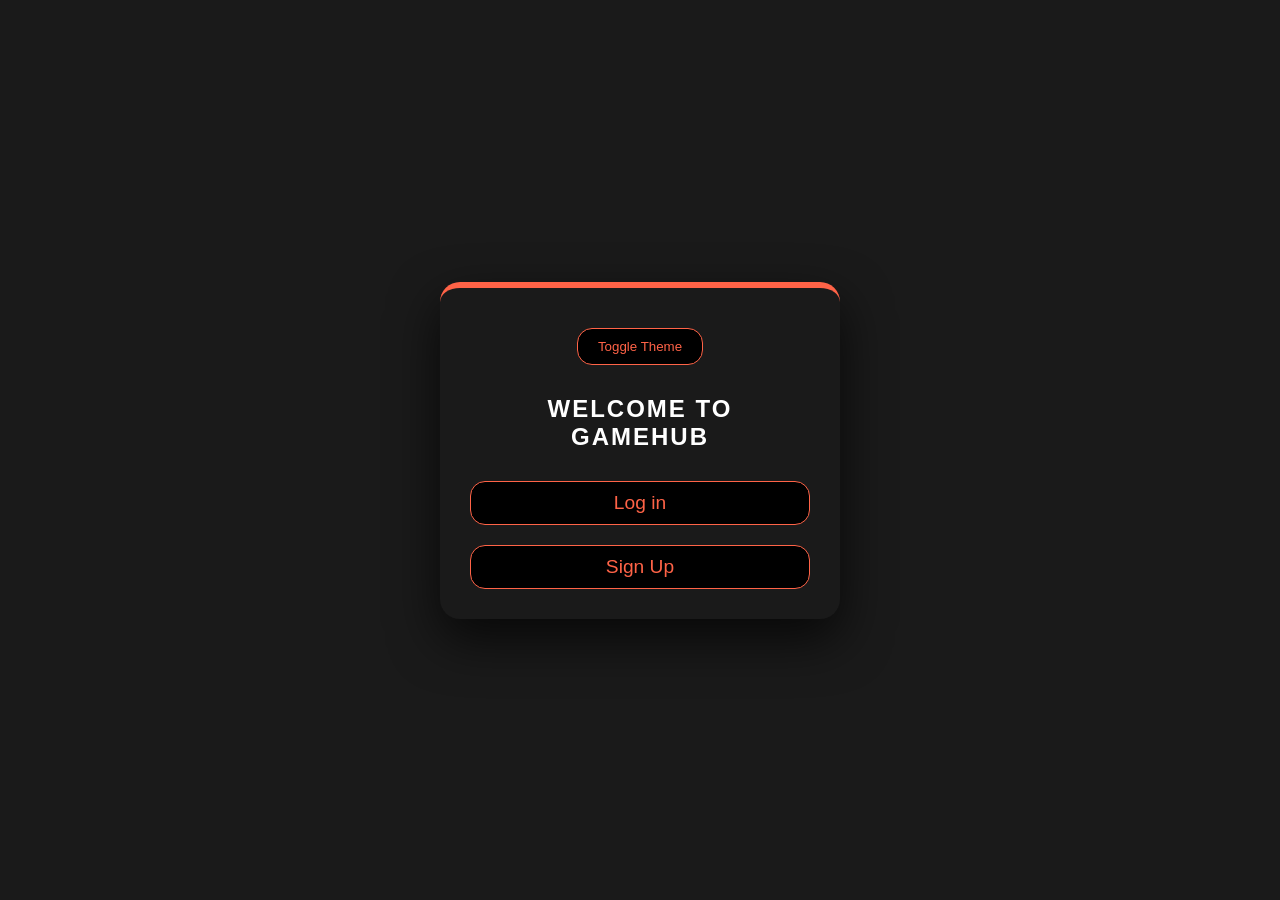
<file: index.html>
<!doctype html>
<html lang="en">
  <head>
    <link rel="stylesheet" href="index.css" />
    <link rel="stylesheet" href="style.css" />
  </head>

  <body class="login-body">
    <div class="login-container">
      <button id="theme-toggle">Toggle Theme</button>
      <h2>Welcome to GameHub</h2>
      <form id="playerForm" action="">
        <a class="login" href="login.html">Log in</a>
        <a class="signup" href="signup.html">Sign Up</a>
      </form>
    </div>
    <script src="global.js"></script>
  </body>
</html>
</file>
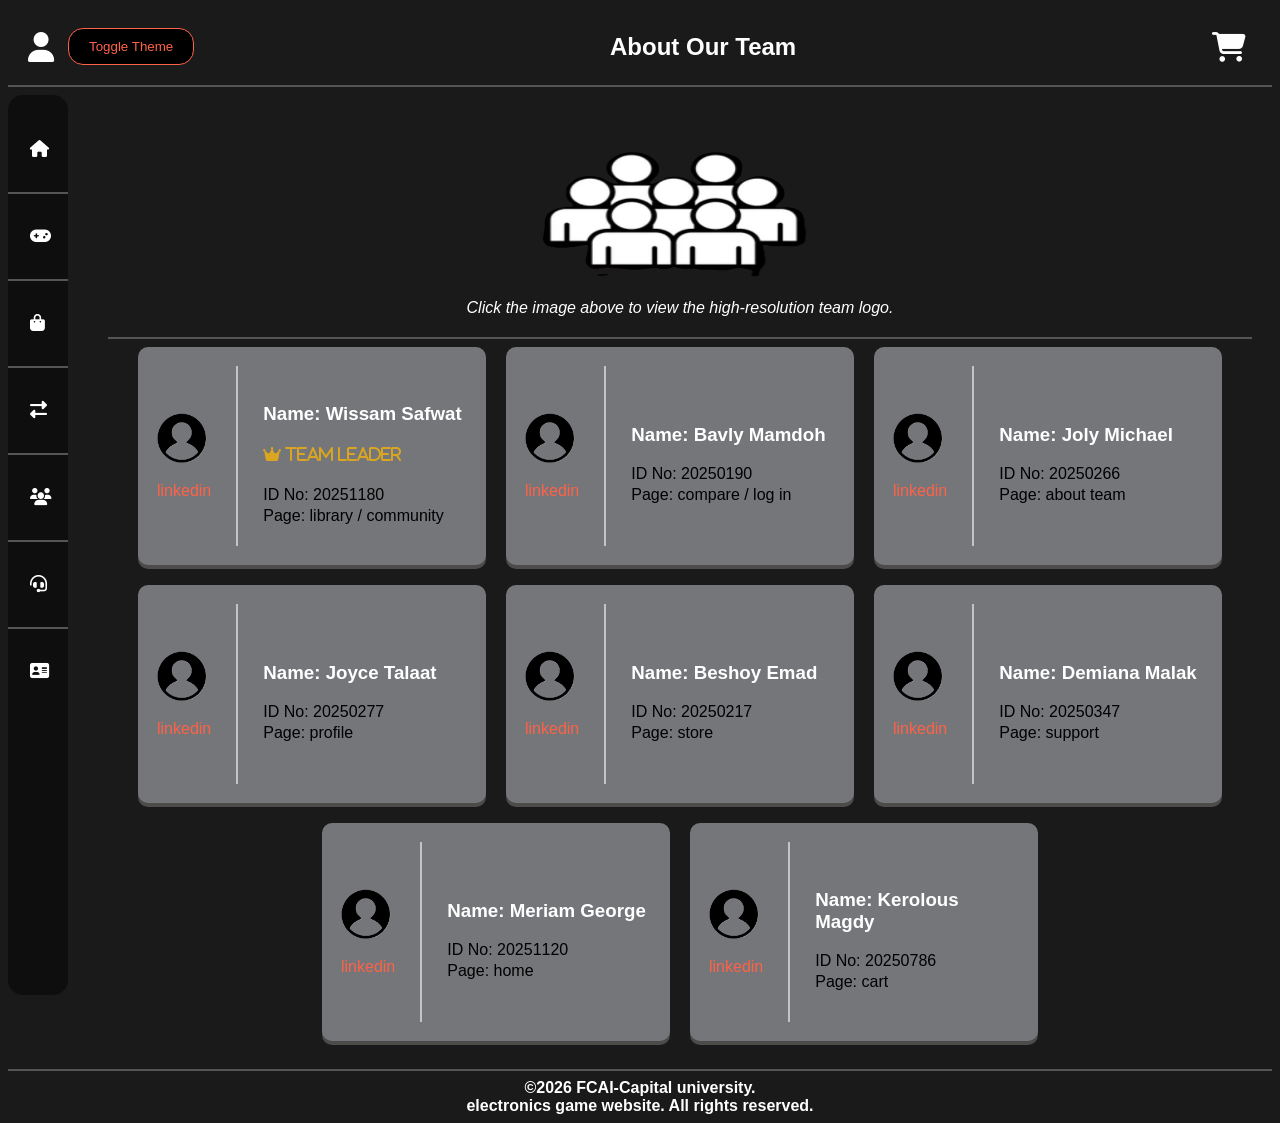
<file: about_team.html>
<!DOCTYPE html>
<html lang="en">
<head>
    <meta charset="UTF-8">
    <meta name="viewport" content="width=device-width, initial-scale=1.0">
    <title>game website-About Team</title>
    <link rel="stylesheet" href="https://cdnjs.cloudflare.com/ajax/libs/font-awesome/6.5.1/css/all.min.css">
    <link rel="stylesheet" href="style.css">
    <link rel="stylesheet" href="about_team.css">
</head>
<body>
    <header>
        <section id="head">
            <a href="profile.html">
                <i class="fa-solid fa-user"></i>
            </a>
            <button id="theme-toggle">Toggle Theme</button>
            <h2>About Our Team</h2>
            <a href="cart.html">
                <i class="fa-solid fa-cart-shopping"></i>
            </a> 
        </section>
        <hr color="#555">
    </header>
    <div id="global">
        <nav id="navigation">
                <ul>
                    <li>
                        <a href="home.html">
                            <i class="fa-solid fa-house"></i>
                            <span>Home</span>
                        </a>
                    </li>

                    <hr color="#555">

                    <li>
                        <a href="my_library.html">
                            <i class="fa-solid fa-gamepad"></i>
                            <span>My Library</span>
                        </a>
                    </li>

                    <hr color="#555">

                    <li>
                        <a href="store.html">
                            <i class="fa-solid fa-bag-shopping"></i>
                            <span>Store</span>
                        </a>
                    </li>

                    <hr color="#555">

                    <li>
                        <a href="compare.html">
                            <i class="fa-solid fa-right-left"></i>
                            <span>Compare</span>
                        </a>
                    </li>

                    <hr color="#555">

                    <li>
                        <a href="community.html">
                            <i class="fa-solid fa-users"></i>
                            <span>Community</span>
                        </a>
                    </li>

                    <hr color="#555">

                    <li>
                        <a href="support.html">
                            <i class="fa-solid fa-headset"></i>
                            <span>Support</span>
                        </a>
                    </li>

                    <hr color="#555">

                    <li>
                        <a href="about_team.html">
                            <i class="fa-solid fa-address-card"></i>
                            <span>About Team</span>
                        </a>
                    </li>
                </ul>
        </nav>
       <main>
            <figure id="welcome_pic" style="text-align: center; margin: 20px auto;">
                    <a href="images/im.png" target="_blank" title="Click to view full size">
                        <img src="images/im.png" width="280" height="150" alt="Team Logo">
                    </a>
                    <figcaption>Click the image above to view the high-resolution team logo.</figcaption>
            </figure>    
            <hr color="#555">
    <div class="container">


        <div class="profile_card">
            <div class="left">
                <img src="images/image.png">
                     <a href="https://www.linkedin.com/in/wissam-safwat-980a3a383?utm_source=share&utm_campaign=share_via&utm_content=profile&utm_medium=android_app">linkedin</a>
            </div>
             <div class="divider" ></div>
            <div class="right">
                <h3>Name: Wissam Safwat</h3>
                <h4 style="color: goldenrod;"><i class="fa-solid fa-crown"> team leader</i></h4>
                <p>ID No: 20251180</p>
                <p>Page: library / community</p>
            </div>
        </div>

        <div class="profile_card">
            <div class="left">
                <img src="images/image.png">
                     <a href="https://www.linkedin.com">linkedin</a>
            </div>
             <div class="divider"></div>
            <div class="right">
                <h3>Name: Bavly Mamdoh</h3>
                <p>ID No: 20250190</p>
                <p>Page: compare / log in</p>
            </div>
        </div>


        <div class="profile_card">
            <div class="left">
                <img src="images/image.png">
                     <a href="https://www.linkedin.com">linkedin</a>
            </div>
            <div class="divider"></div>
            <div class="right">
                <h3>Name: Joly Michael</h3>
                <p>ID No: 20250266</p>
                <p>Page: about team</p>
            </div>
        </div>

        <div class="profile_card">
            <div class="left">
                <img src="images/image.png">
                     <a href="https://www.linkedin.com">linkedin</a>
            </div>
             <div class="divider"></div>
            <div class="right">
                <h3>Name: Joyce Talaat</h3>
                <p>ID No: 20250277</p>
                <p>Page: profile</p>
            </div>
        </div>

        <div class="profile_card">
            <div class="left">
                <img src="images/image.png">
                     <a href="https://www.linkedin.com">linkedin</a>
            </div>
             <div class="divider"></div>
            <div class="right">
                <h3>Name: Beshoy Emad</h3>
                <p>ID No: 20250217</p>
                <p>Page: store</p>
            </div>
        </div>


        <div class="profile_card">
            <div class="left">
                <img src="images/image.png">
                     <a href="https://www.linkedin.com">linkedin</a>
            </div>
             <div class="divider"></div>
            <div class="right">
                <h3>Name: Demiana Malak</h3>
                <p>ID No: 20250347</p>
                <p>Page: support</p>
            </div>
        </div>

        <div class="profile_card">
            <div class="left">
                <img src="images/image.png">
                <a href="https://www.linkedin.com">linkedin</a>
            </div>
             <div class="divider"></div>
            <div class="right">
                <h3>Name: Meriam George</h3>
                <p>ID No: 20251120</p>
                <p>Page: home</p>
            </div>
        </div>

      
        <div class="profile_card">
            <div class="left">
                <img src="images/image.png">
                     <a href="https://www.linkedin.com">linkedin</a>
            </div>
             <div class="divider"></div>
            <div class="right">
                <h3>Name: Kerolous Magdy</h3>
                <p>ID No: 20250786</p>
                <p>Page: cart</p>
            </div>
        </div>
        </div>
</main>
    </div>
    <footer>
        <hr color="#555">
        &copy;2026 FCAI-Capital university. <br>
        electronics game website. All rights reserved.
    </footer>
    <script src="global.js"></script>
</body>
</html>
</file>
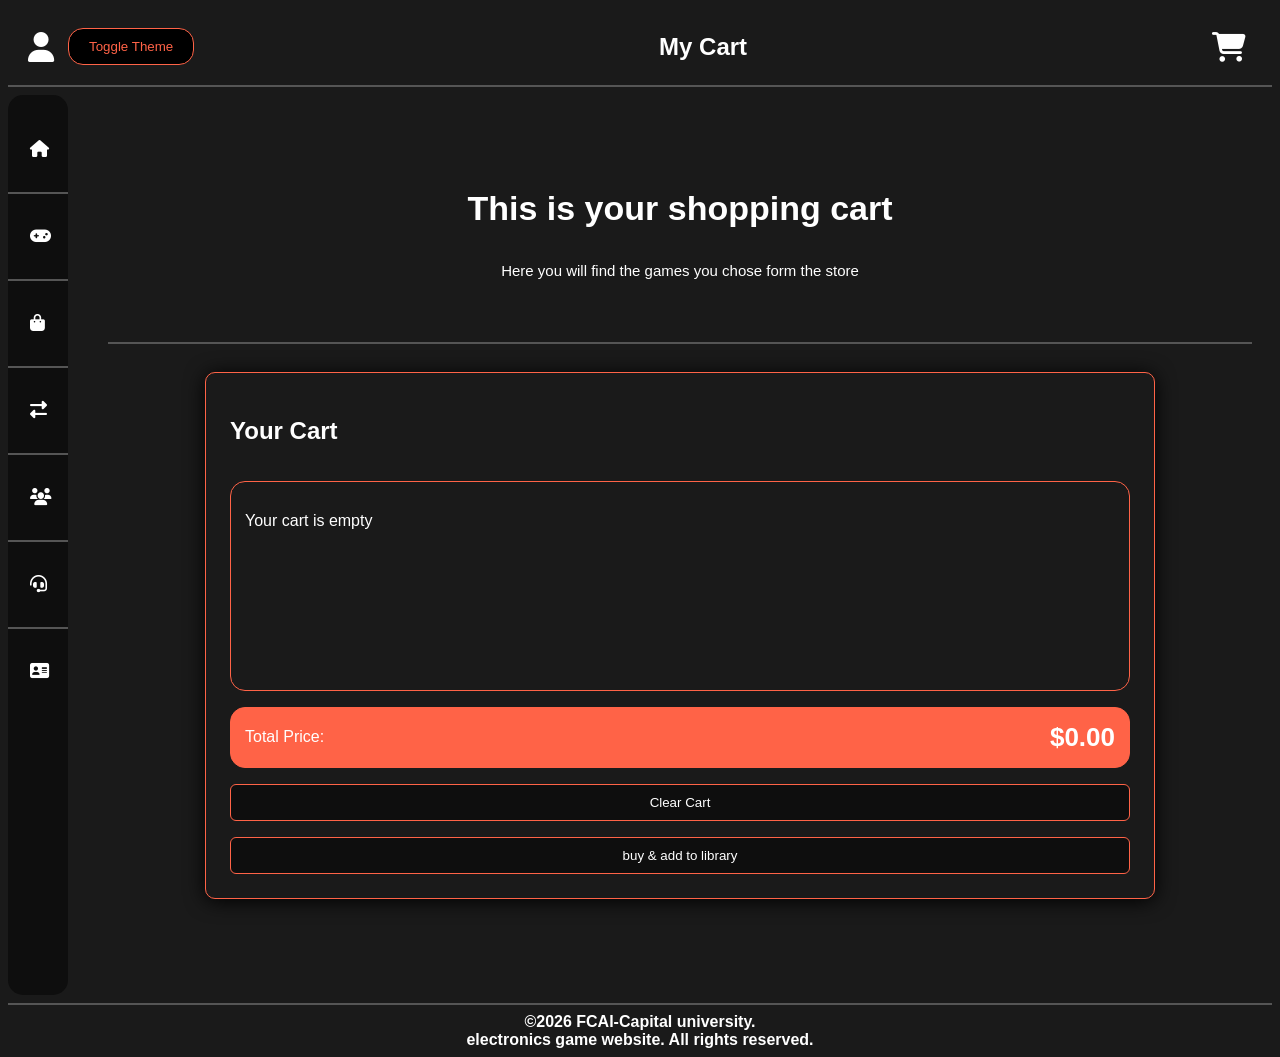
<file: cart.html>
<!DOCTYPE html>
<html lang="en">
<head>
    <meta charset="UTF-8">
    <meta name="viewport" content="width=device-width, initial-scale=1.0">
    <title>game website-cart</title>
    <link rel="stylesheet" href="https://cdnjs.cloudflare.com/ajax/libs/font-awesome/6.5.1/css/all.min.css">
    <link rel="stylesheet" href="style.css">
    <link rel="stylesheet" href="cart.css">
</head>
<body>
    <header>
        <section id="head">
            <a href="profile.html">
                <i class="fa-solid fa-user"></i>
            </a>
            <button id="theme-toggle">Toggle Theme</button>
            <h2>My Cart</h2>
            <a href="cart.html">
                <i class="fa-solid fa-cart-shopping"></i>
            </a> 
        </section>
        <hr color="#555">
    </header>
    <div id="global">
        <nav id="navigation">
                <ul>
                    <li>
                        <a href="home.html">
                            <i class="fa-solid fa-house"></i>
                            <span>Home</span>
                        </a>
                    </li>

                    <hr color="#555">

                    <li>
                        <a href="my_library.html">
                            <i class="fa-solid fa-gamepad"></i>
                            <span>My Library</span>
                        </a>
                    </li>

                    <hr color="#555">

                    <li>
                        <a href="store.html">
                            <i class="fa-solid fa-bag-shopping"></i>
                            <span>Store</span>
                        </a>
                    </li>

                    <hr color="#555">

                    <li>
                        <a href="compare.html">
                            <i class="fa-solid fa-right-left"></i>
                            <span>Compare</span>
                        </a>
                    </li>

                    <hr color="#555">

                    <li>
                        <a href="community.html">
                            <i class="fa-solid fa-users"></i>
                            <span>Community</span>
                        </a>
                    </li>

                    <hr color="#555">

                    <li>
                        <a href="support.html">
                            <i class="fa-solid fa-headset"></i>
                            <span>Support</span>
                        </a>
                    </li>

                    <hr color="#555">

                    <li>
                        <a href="about_team.html">
                            <i class="fa-solid fa-address-card"></i>
                            <span>About Team</span>
                        </a>
                    </li>
                </ul>
            </nav>
        <main>

            <div id="page-header">
                <h3>This is your shopping cart</h3>
                <p>Here you will find the games you chose form the store</p>
            </div>

            <hr color="#555">
            
            <div id="main-layout">

                <div id="cart-section">
                    <h2>Your Cart</h2>

                    <div id="cart-box">
                        <p id="empty-message">Your cart is empty</p>
                        <ul id="cart-list"></ul>
                    </div>

                    <div id="total-box">
                        <span id="total-label">Total Price:</span>
                        <span id="total-price">$0</span>
                    </div>

                    <button id="clear-btn" onclick="clearCart()">Clear Cart</button>
                    <button id="buy-btn" onclick="checkout()">buy & add to library</button>
                </div>

            </div>

    
        </main>
    </div>
    <footer>
        <hr color="#555">
        &copy;2026 FCAI-Capital university. <br>
        electronics game website. All rights reserved.
    </footer>
    <script src="database.js"></script>
    <script src="cart.js"></script>
    <script src="global.js"></script>
</body>
</html>
</file>
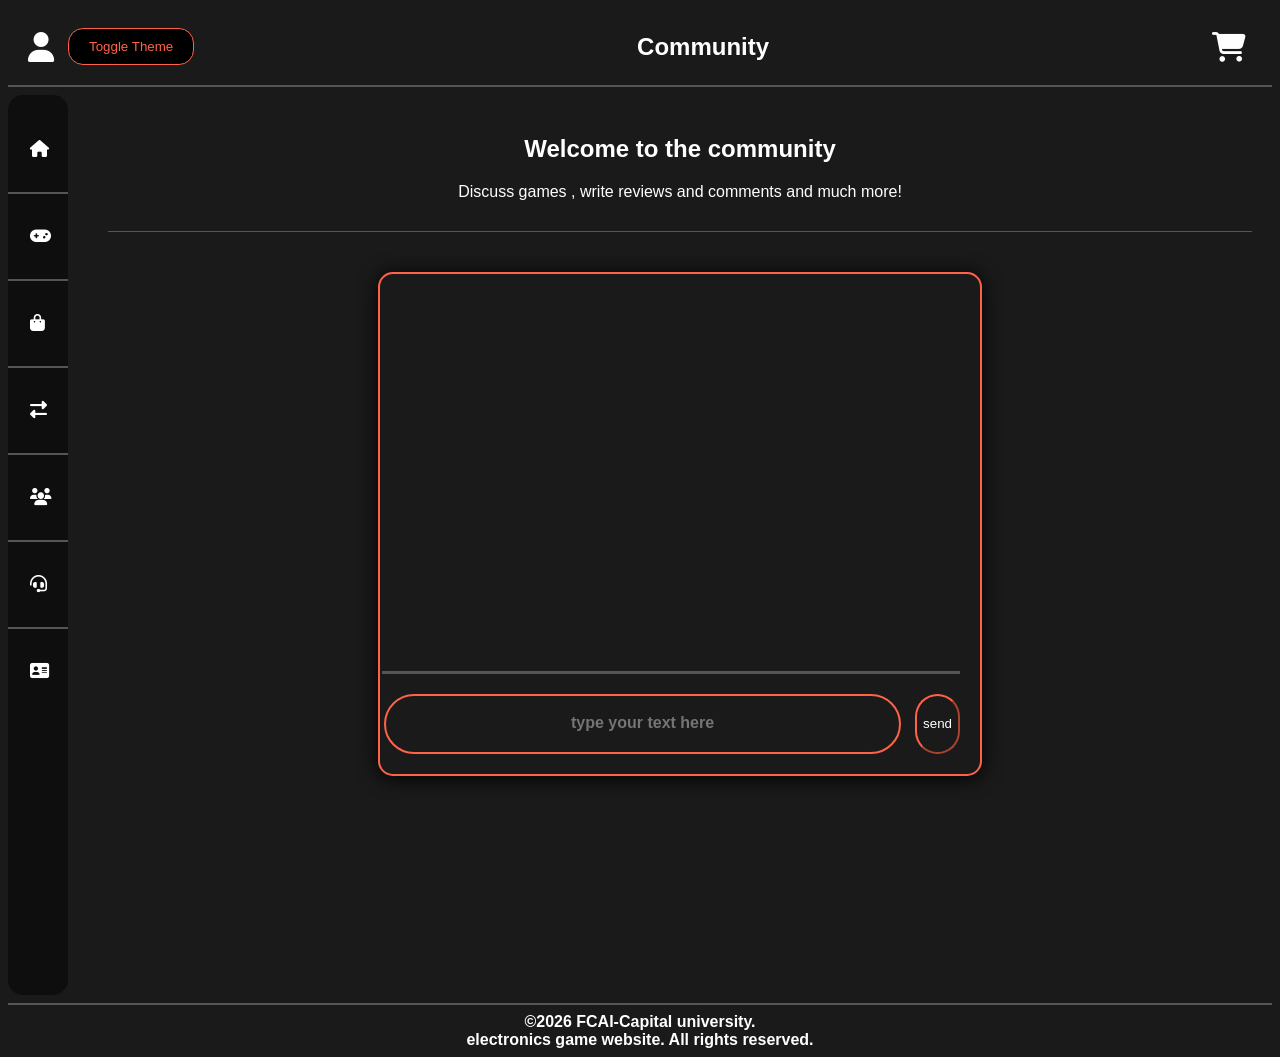
<file: community.html>
<!DOCTYPE html>
<html lang="en">
<head>
    <meta charset="UTF-8">
    <meta name="viewport" content="width=device-width, initial-scale=1.0">
    <title>game website-community</title>
    <link rel="stylesheet" href="https://cdnjs.cloudflare.com/ajax/libs/font-awesome/6.5.1/css/all.min.css">
    <link rel="stylesheet" href="style.css">
    <link rel="stylesheet" href="community.css">
</head>
<body>
    <header>
        <section id="head">
            <a href="profile.html">
                <i class="fa-solid fa-user"></i>
            </a>

             <button id="theme-toggle">Toggle Theme</button>

            <h2>Community</h2>
            <a href="cart.html">
                <i class="fa-solid fa-cart-shopping"></i>
            </a> 
        </section>
        <hr color="#555">
    </header>
    <div id="global">
        <nav id="navigation">
                <ul>
                    <li>
                        <a href="home.html">
                            <i class="fa-solid fa-house"></i>
                            <span>Home</span>
                        </a>
                    </li>

                    <hr color="#555">

                    <li>
                        <a href="my_library.html">
                            <i class="fa-solid fa-gamepad"></i>
                            <span>My Library</span>
                        </a>
                    </li>

                    <hr color="#555">

                    <li>
                        <a href="store.html">
                            <i class="fa-solid fa-bag-shopping"></i>
                            <span>Store</span>
                        </a>
                    </li>

                    <hr color="#555">

                    <li>
                        <a href="compare.html">
                            <i class="fa-solid fa-right-left"></i>
                            <span>Compare</span>
                        </a>
                    </li>

                    <hr color="#555">

                    <li>
                        <a href="community.html">
                            <i class="fa-solid fa-users"></i>
                            <span>Community</span>
                        </a>
                    </li>

                    <hr color="#555">

                    <li>
                        <a href="support.html">
                            <i class="fa-solid fa-headset"></i>
                            <span>Support</span>
                        </a>
                    </li>

                    <hr color="#555">

                    <li>
                        <a href="about_team.html">
                            <i class="fa-solid fa-address-card"></i>
                            <span>About Team</span>
                        </a>
                    </li>
                </ul>
            </nav>
        <main>
            <section>
                <h2>Welcome to the community</h2>
                <p>Discuss games , write reviews and comments and much more!</p>
            </section>

            <hr color="#555">

            <div id="chatbox">
                <div id="msg_area">

                </div>


                <div id="text_input">
                    <input type="text" placeholder="type your text here" id="text">
                    <button id="send_btn">send</button>
                </div>

            </div>
        </main>
    </div>
    <footer>
        <hr color="#555">
        &copy;2026 FCAI-Capital university. <br>
        electronics game website. All rights reserved.
    </footer>
    <script src="global.js"></script>
    <script src="community.js"></script>
</body>
</html>
</file>
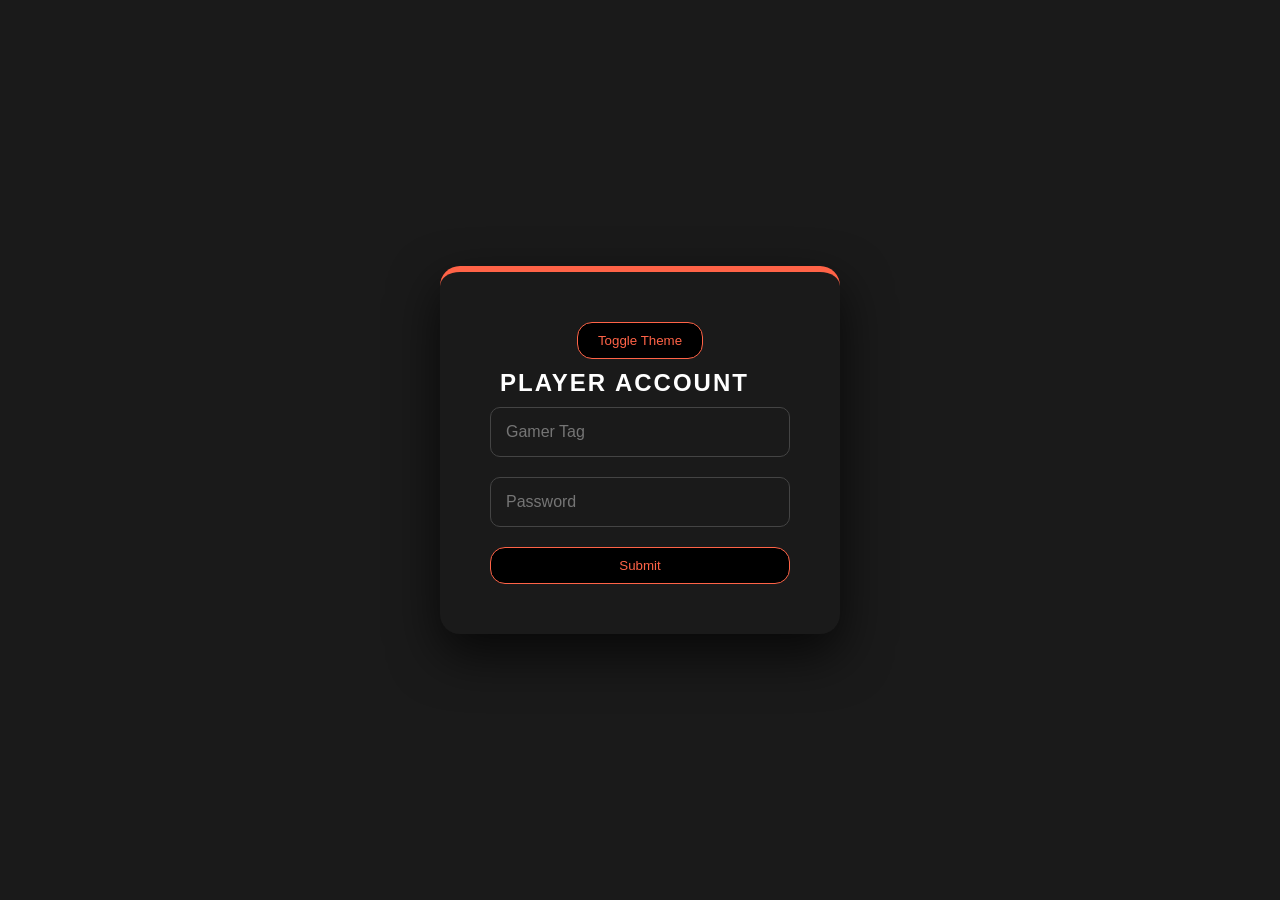
<file: login.html>
<!doctype html>
<html lang="en">
  <head>
    <meta charset="UTF-8" />
    <title>Player Account</title>
    <link rel="stylesheet" href="login.css" />
    <link rel="stylesheet" href="style.css" />
  </head>
  <body class="login-body">
    <div class="login-container">
      <div style="text-align: center">
        <button id="theme-toggle">Toggle Theme</button>
      </div>
      <h2>Player Account</h2>
      <form id="login_form">
        <input type="text" placeholder="Gamer Tag" id="user" />
        <input type="password" placeholder="Password" id="pass" />
        <button type="submit" class="submit">Submit</button>
      </form>
    </div>
    <script src="global.js"></script>
    <script src="accounts.js"></script>
  </body>
</html>
</file>
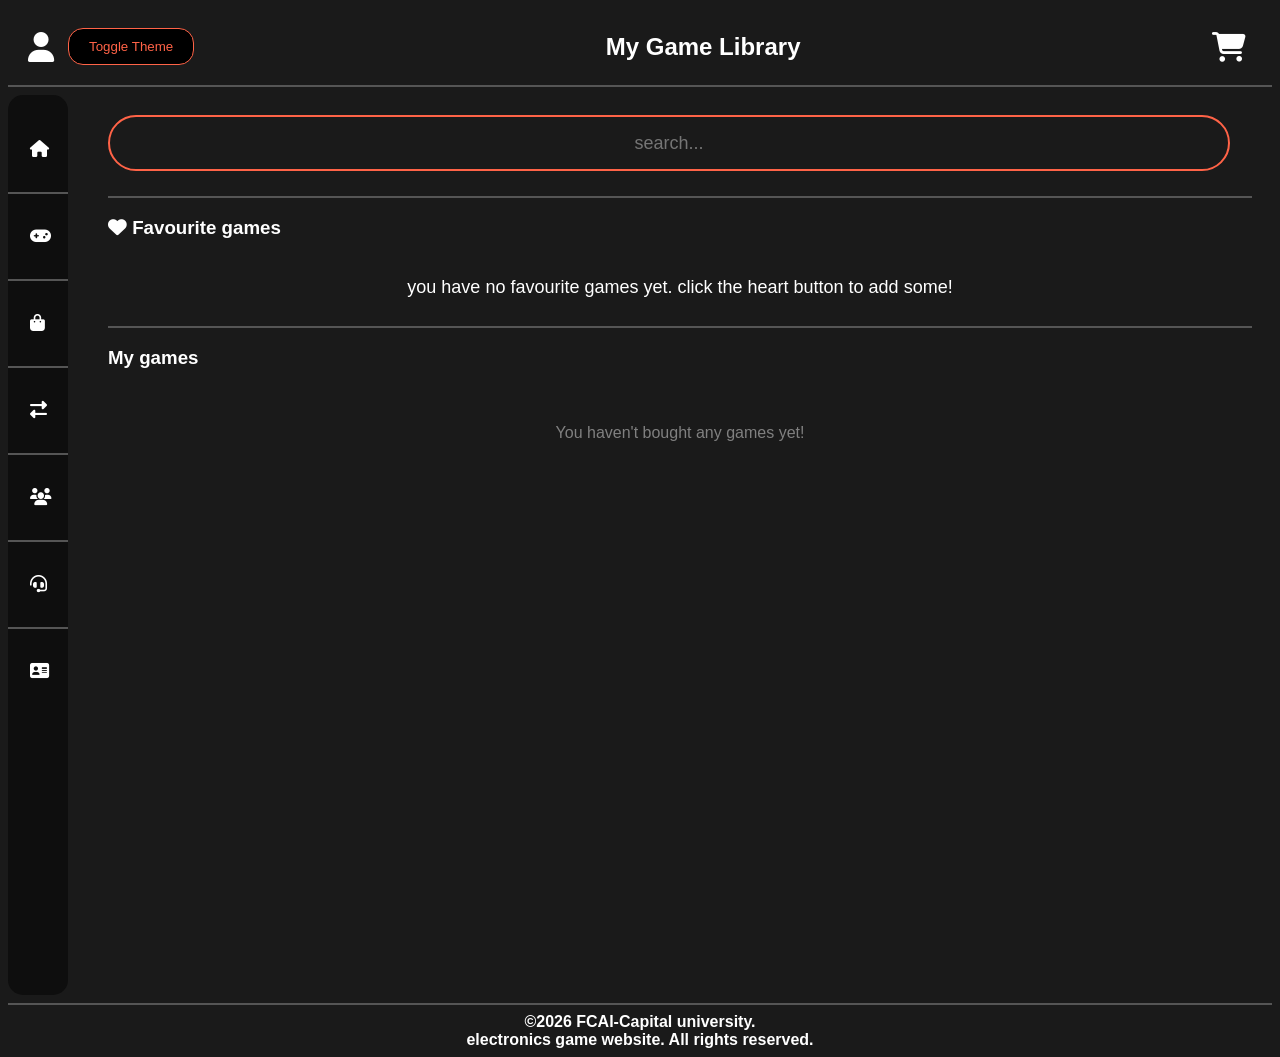
<file: my_library.html>
<!DOCTYPE html>
<html lang="en">
<head>
    <meta charset="UTF-8">
    <meta name="viewport" content="width=device-width, initial-scale=1.0">
    <title>game website-my Library</title>
    <link rel="stylesheet" href="https://cdnjs.cloudflare.com/ajax/libs/font-awesome/6.5.1/css/all.min.css">
    <link rel="stylesheet" href="style.css">
    <link rel="stylesheet" href="library.css">
</head>
<body>
    <header>
        <section id="head">
            <a href="profile.html">
                <i class="fa-solid fa-user"></i>
            </a>
            <button id="theme-toggle">Toggle Theme</button>
            <h2>My Game Library</h2>
            <a href="cart.html">
                <i class="fa-solid fa-cart-shopping"></i>
            </a> 
        </section>
        <hr color="#555">
    </header>
    <div id="global">
        <nav id="navigation">
                <ul>
                    <li>
                        <a href="home.html">
                            <i class="fa-solid fa-house"></i>
                            <span>Home</span>
                        </a>
                    </li>

                    <hr color="#555">

                    <li>
                        <a href="my_library.html">
                            <i class="fa-solid fa-gamepad"></i>
                            <span>My Library</span>
                        </a>
                    </li>

                    <hr color="#555">

                    <li>
                        <a href="store.html">
                            <i class="fa-solid fa-bag-shopping"></i>
                            <span>Store</span>
                        </a>
                    </li>

                    <hr color="#555">

                    <li>
                        <a href="compare.html">
                            <i class="fa-solid fa-right-left"></i>
                            <span>Compare</span>
                        </a>
                    </li>

                    <hr color="#555">

                    <li>
                        <a href="community.html">
                            <i class="fa-solid fa-users"></i>
                            <span>Community</span>
                        </a>
                    </li>

                    <hr color="#555">

                    <li>
                        <a href="support.html">
                            <i class="fa-solid fa-headset"></i>
                            <span>Support</span>
                        </a>
                    </li>

                    <hr color="#555">

                    <li>
                        <a href="about_team.html">
                            <i class="fa-solid fa-address-card"></i>
                            <span>About Team</span>
                        </a>
                    </li>
                </ul>
            </nav>
        <main>
            <section id="search_container">
                <input type="text" id="search" placeholder="search...">
            </section>

            <hr color="#555">

            <section id="main_library">
                
                <h3 class="h3_1">
                    <i class="fa-solid fa-heart"></i> Favourite games
                </h3>
                <div class="fav_cards_container"></div>

                <hr color="#555">

                <h3 class="h3_1">My games</h3>
                <div class="cards_container">
                       

                </div>
                    

            </section>
        </main>
    </div>
    <footer>
        <hr color="#555">
        &copy;2026 FCAI-Capital university. <br>
        electronics game website. All rights reserved.
    </footer>
    <script src="database.js"></script>
    <script src="library.js"></script>
    <script src="global.js"></script>
</body>
</html>
</file>
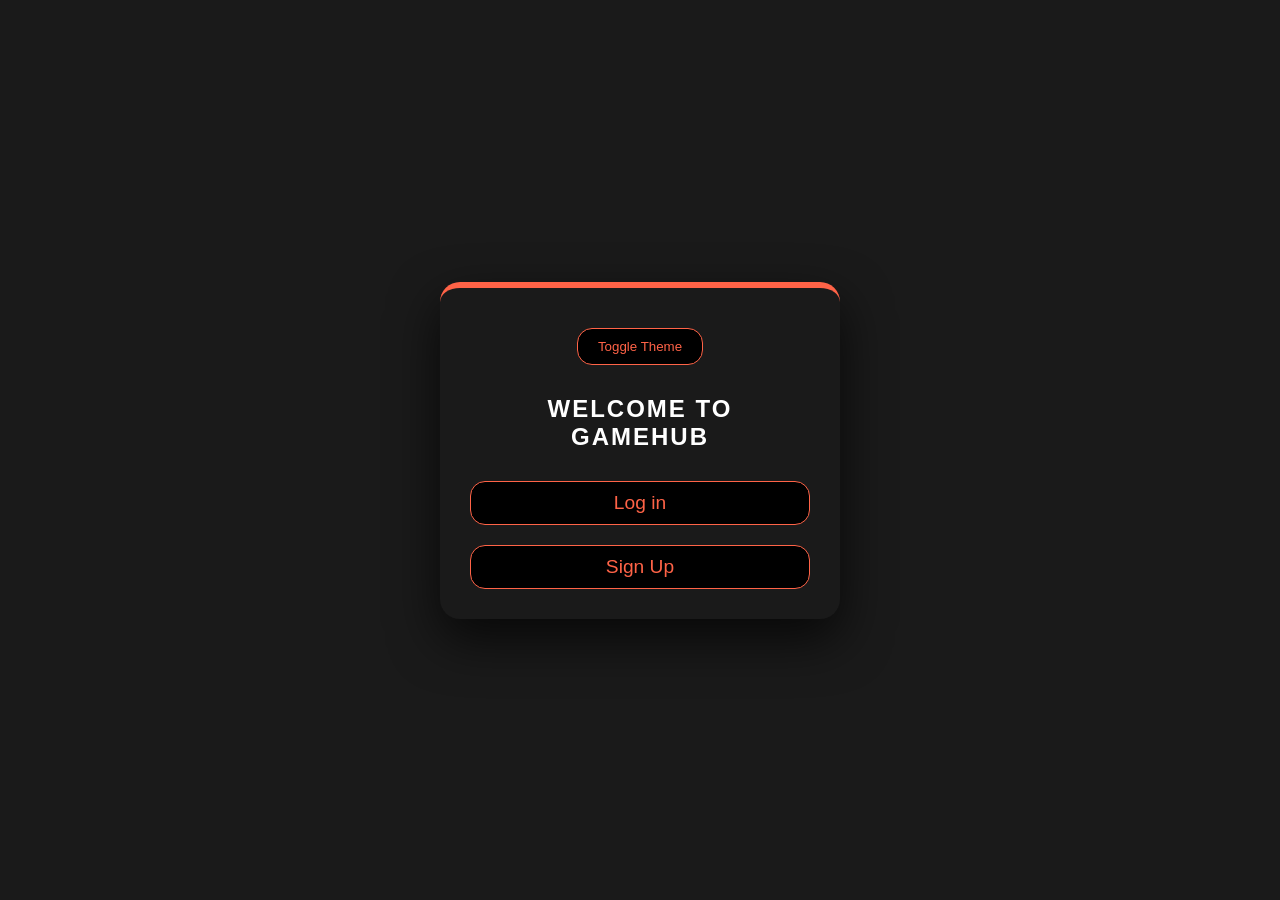
<file: profile.html>
<!DOCTYPE html>
<html lang="en">
<head>
    <meta charset="UTF-8">
    <meta name="viewport" content="width=device-width, initial-scale=1.0">
    <title>game website-profile</title>
    <link rel="stylesheet" href="https://cdnjs.cloudflare.com/ajax/libs/font-awesome/6.5.1/css/all.min.css">
    <link rel="stylesheet" href="style.css">
    <link rel="stylesheet" href="profile.css">
</head>
<body>
    <header>
        <section id="head">
            <a href="profile.html">
                <i class="fa-solid fa-user"></i>
            </a>
            <button id="theme-toggle">Toggle Theme</button>
            <h2>Profile</h2>
            <a href="cart.html">
                <i class="fa-solid fa-cart-shopping"></i>
            </a> 
        </section>
        <hr color="#555">
    </header>
    <div id="global">
        <nav id="navigation">
                <ul>
                    <li>
                        <a href="home.html">
                            <i class="fa-solid fa-house"></i>
                            <span>Home</span>
                        </a>
                    </li>

                    <hr color="#555">

                    <li>
                        <a href="my_library.html">
                            <i class="fa-solid fa-gamepad"></i>
                            <span>My Library</span>
                        </a>
                    </li>

                    <hr color="#555">

                    <li>
                        <a href="store.html">
                            <i class="fa-solid fa-bag-shopping"></i>
                            <span>Store</span>
                        </a>
                    </li>

                    <hr color="#555">

                    <li>
                        <a href="compare.html">
                            <i class="fa-solid fa-right-left"></i>
                            <span>Compare</span>
                        </a>
                    </li>

                    <hr color="#555">

                    <li>
                        <a href="community.html">
                            <i class="fa-solid fa-users"></i>
                            <span>Community</span>
                        </a>
                    </li>

                    <hr color="#555">

                    <li>
                        <a href="support.html">
                            <i class="fa-solid fa-headset"></i>
                            <span>Support</span>
                        </a>
                    </li>

                    <hr color="#555">

                    <li>
                        <a href="about_team.html">
                            <i class="fa-solid fa-address-card"></i>
                            <span>About Team</span>
                        </a>
                    </li>
                </ul>
            </nav>
        <main>
            <section id="profile_pic">
                <i class="fa-solid fa-user" id="icon_1"></i>
                <div>
                    <h3 id="status">
                        <pre><strong>Status:</strong> online    <strong>birthdate:</strong><span id="profile_dob"></span></pre> 
                    </h3>
                        
                </div>
                
            </section>
            

            <hr color="#555">

            <h3 class="h3_3"><strong>Gamer Tag:</strong></h3>
            <p id ="gamer-tag"></p>

            <h3 class="h3_3"><strong>Email:</strong></h3>
            <p id="email"></p>

            <button id="change-email" class="buttons">Change Email</button>

            <h3 class="h3_3"><strong>Password:</strong></h3>
            <p id="password"></p>

            <button id="change-password" class="buttons">Change Password</button>

            
            <h3 class="h3_3"><strong>Server:</strong></h3>
            
            <p id="region_p">
                <strong>Current Region:</strong> 
                <span id="current-server" style="color: #4CAF50;">Not Selected</span>
            </p>

           
            <img src="images/WORLDMAP.jpg" alt="Select Server" usemap="#server_map" style="max-width: 100%; height: auto; border-radius: 10px; border: 2px solid var(--hover-icon);">
            
            <map name="server_map">

                <area shape="poly" 
                    coords="142,19,104,40,59,43,23,60,76,182,145,217,176,156,218,114,262,94,267,25,224,11,195,7" 
                    href="#" 
                    onclick="saveServer(event, 'North America (NA)')" 
                    alt="North America" 
                    title="Select North America (NA)">

                <area shape="poly" 
                    coords="353,155,315,79,242,155,295,160" 
                    href="#" 
                    onclick="saveServer(event, 'Europe (EU)')" 
                    alt="Europe" 
                    title="Select Europe (EU)">

                <area shape="poly" 
                    coords="353,202,380,188,354,161,323,168,266,162,258,182,280,191" 
                    href="#" 
                    onclick="saveServer(event, 'Middle East (ME)')" 
                    alt="Middle East" 
                    title="Select Middle East (ME)">

                <area shape="poly" 
                    coords="455,240,431,195,415,222,374,168,342,76,396,22,472,29,542,37,526,115,495,177,553,241,495,241" 
                    href="#" 
                    onclick="saveServer(event, 'Asia Pacific (APAC)')" 
                    alt="Asia" 
                    title="Select Asia Pacific (APAC)">
            </map>
            <div>
                <button id="logout" class="buttons">Log Out</button>
            </div>
        </main>
    </div>
    <footer>
        <hr color="#555">
        &copy;2026 FCAI-Capital university. <br>
        electronics game website. All rights reserved.
    </footer>
    <script src="profilejava.js"></script>
    <script src="global.js"></script>
</body>
</html>
</file>
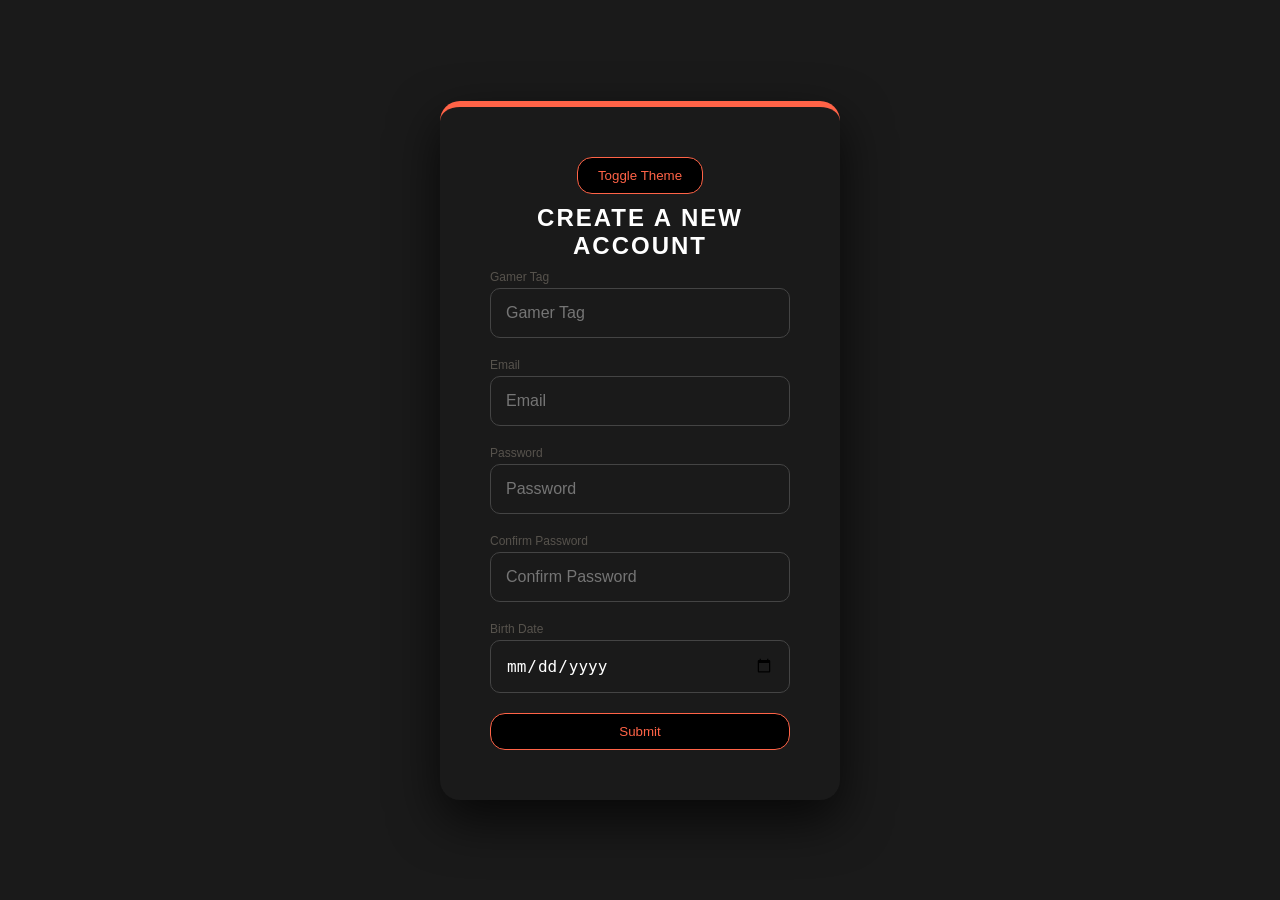
<file: signup.html>
<!doctype html>
<html lang="en">
  <head>
    <meta charset="UTF-8" />
    <title>Player Account</title>
    <link rel="stylesheet" href="login.css" />
    <link rel="stylesheet" href="style.css" />
  </head>
  <body class="login-body">
    <div class="login-container">

      <div style="text-align: center">
        <button id="theme-toggle">Toggle Theme</button>
      </div>
      
      <h2 style="text-align: center">Create a New Account</h2>
      <form id="signup_form">
        <label class="inp-label" for="new_user">Gamer Tag</label>
        <input type="text" placeholder="Gamer Tag" id="new_user" />

        <label class="inp-label" for="new_email">Email</label>
        <input type="email" placeholder="Email" id="new_email" />

        <label class="inp-label" for="new_pass">Password</label>
        <input type="password" placeholder="Password" id="new_pass" />

        <label class="inp-label" for="con_pass">Confirm Password</label>
        <input type="password" placeholder="Confirm Password" id="con_pass" />

        <label class="inp-label" for="dob">Birth Date</label>
        <input
          type="date"
          min="1955-01-01"
          max="2016-01-01"
          placeholder="Birth Date"
          id="dob"
        />
        <button type="submit" class="submit">Submit</button>
      </form>
    </div>
    <script src="global.js"></script>
    <script src="accounts.js"></script>
  </body>
</html>
</file>
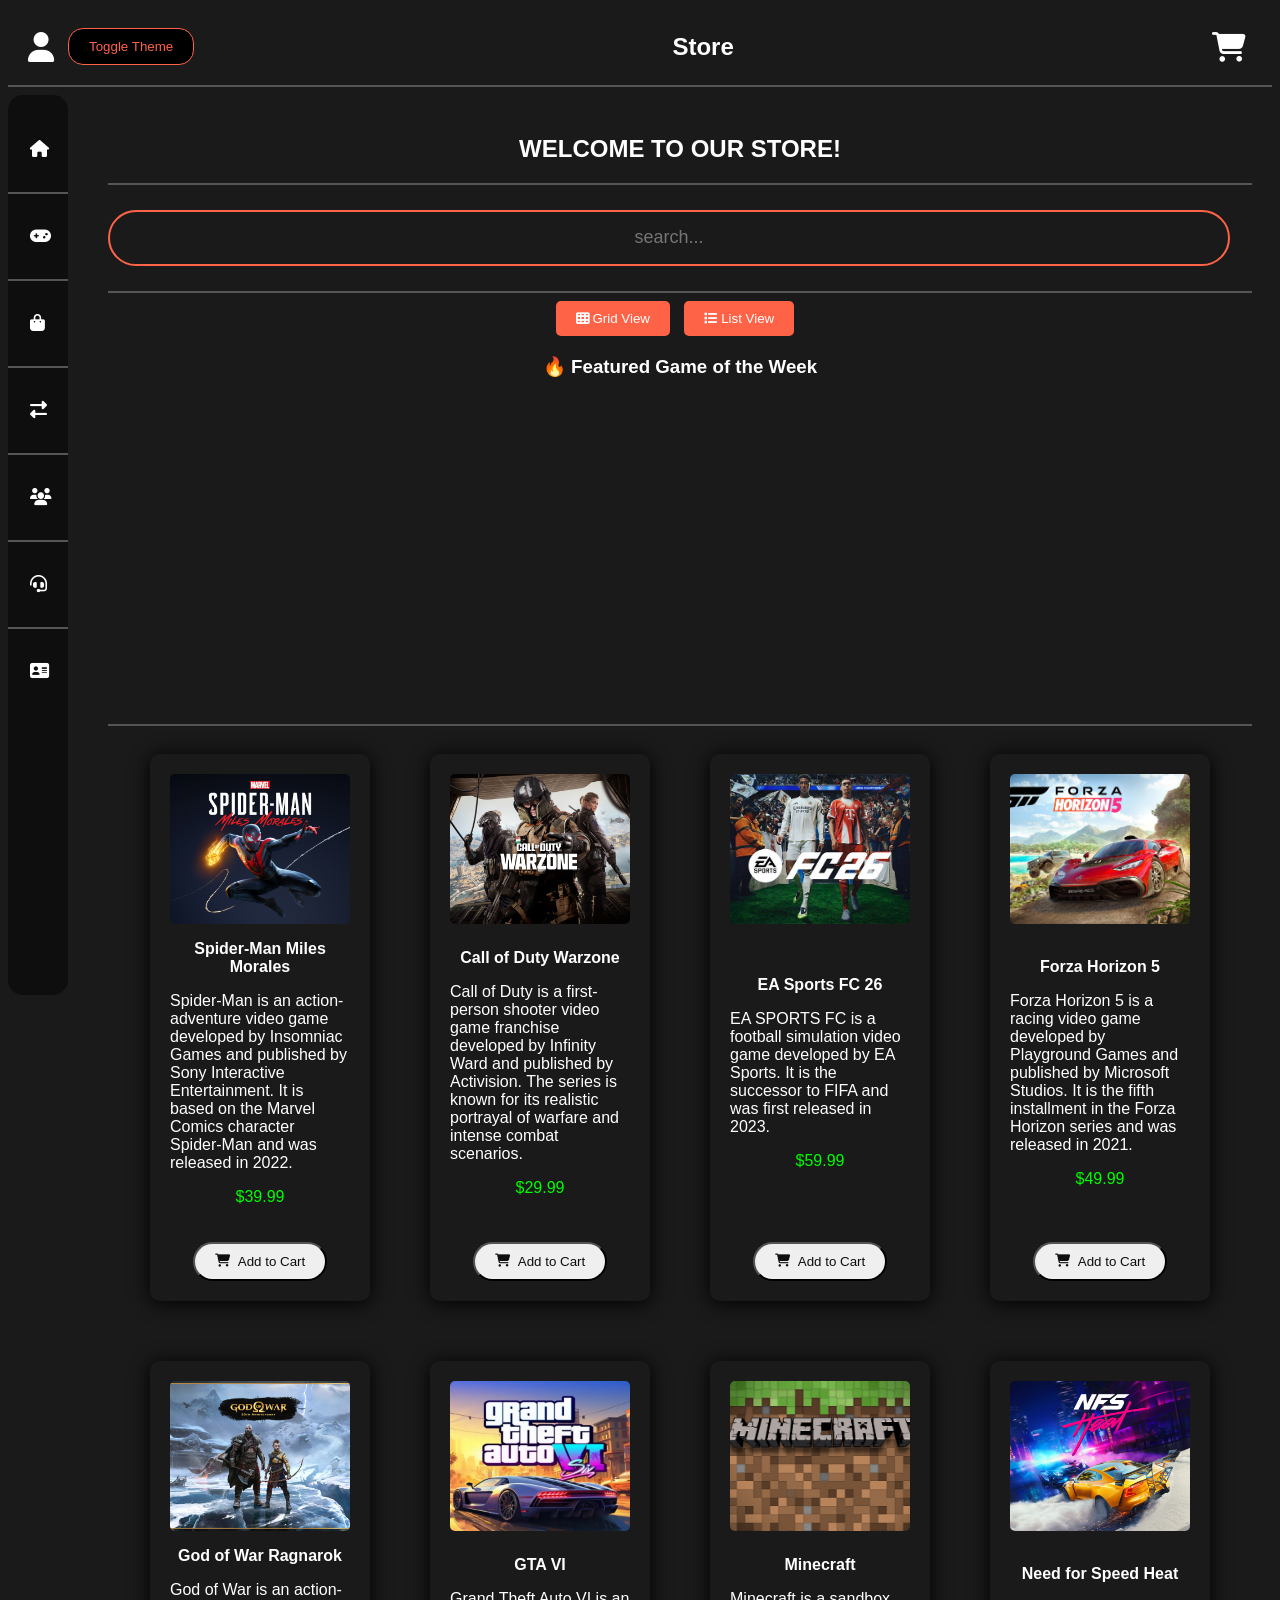
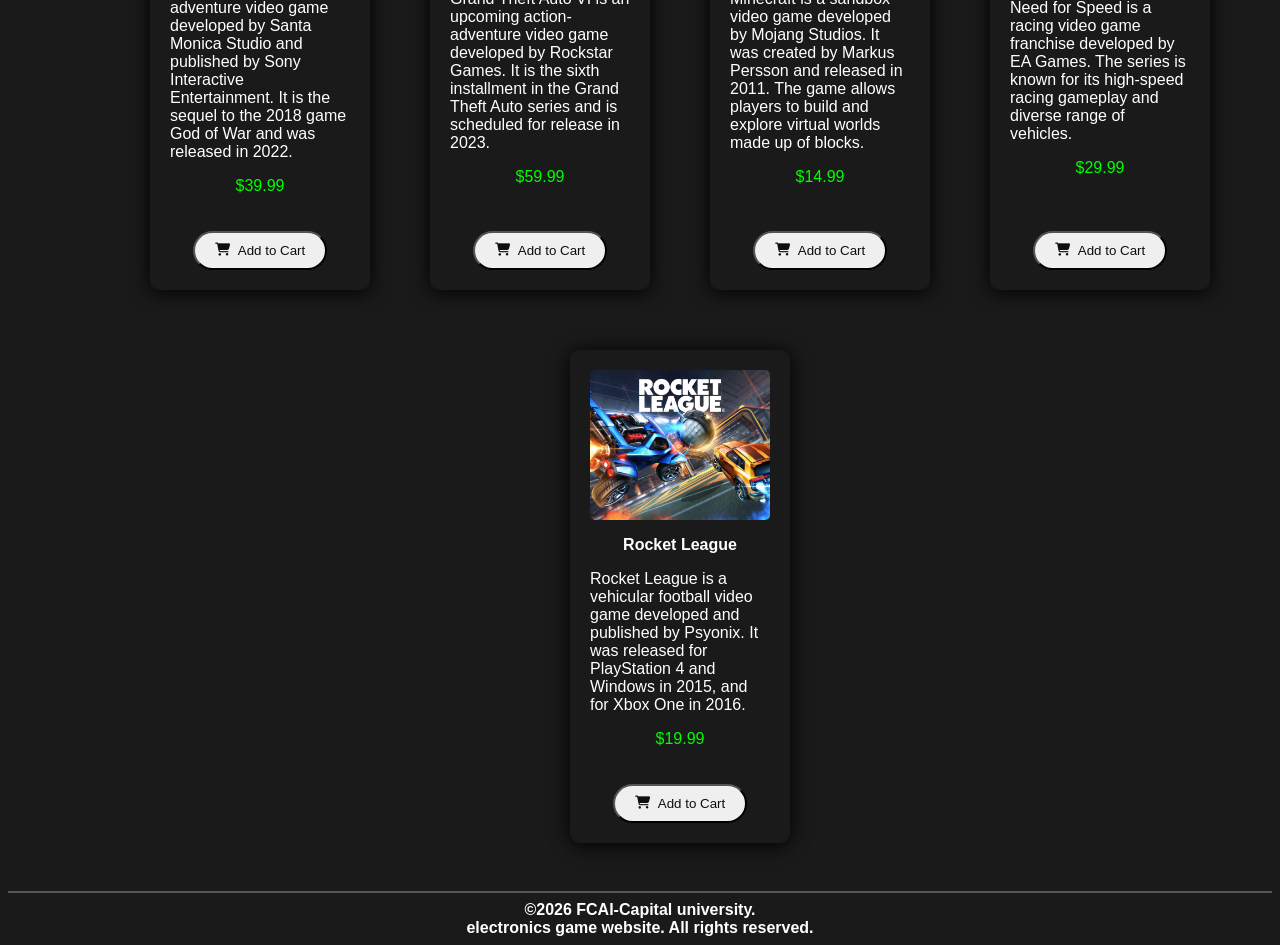
<file: store.html>
<!DOCTYPE html>
<html lang="en">
<head>
    <meta charset="UTF-8">
    <meta name="viewport" content="width=device-width, initial-scale=1.0">
    <title>game website-store</title>
    <link rel="stylesheet" href="https://cdnjs.cloudflare.com/ajax/libs/font-awesome/6.5.1/css/all.min.css">
    <link rel="stylesheet" href="style.css">
    <link rel="stylesheet" href="store.css">
</head>
<body>
    <header>
        <section id="head">
            <a href="profile.html">
                <i class="fa-solid fa-user"></i>
            </a>
            <button id="theme-toggle">Toggle Theme</button>
            <h2>Store</h2>
            <a href="cart.html">
                <i class="fa-solid fa-cart-shopping"></i>
            </a> 
        </section>
        <hr color="#555">

    </header>
    <div id="global">
        <nav id="navigation">
                <ul>
                    <li>
                        <a href="home.html">
                            <i class="fa-solid fa-house"></i>
                            <span>Home</span>
                        </a>
                    </li>

                    <hr color="#555">

                    <li>
                        <a href="my_library.html">
                            <i class="fa-solid fa-gamepad"></i>
                            <span>My Library</span>
                        </a>
                    </li>

                    <hr color="#555">

                    <li>
                        <a href="store.html">
                            <i class="fa-solid fa-bag-shopping"></i>
                            <span>Store</span>
                        </a>
                    </li>

                    <hr color="#555">

                    <li>
                        <a href="compare.html">
                            <i class="fa-solid fa-right-left"></i>
                            <span>Compare</span>
                        </a>
                    </li>

                    <hr color="#555">

                    <li>
                        <a href="community.html">
                            <i class="fa-solid fa-users"></i>
                            <span>Community</span>
                        </a>
                    </li>

                    <hr color="#555">

                    <li>
                        <a href="support.html">
                            <i class="fa-solid fa-headset"></i>
                            <span>Support</span>
                        </a>
                    </li>

                    <hr color="#555">

                    <li>
                        <a href="about_team.html">
                            <i class="fa-solid fa-address-card"></i>
                            <span>About Team</span>
                        </a>
                    </li>
                </ul>
            </nav>
        <main>
            <h2 class="h2_1">WELCOME TO OUR STORE!</h2>
            <hr color="#555">

            <section id="search_container">
                <input type="text" id="search" placeholder="search...">
            </section>

            <hr color="#555">

            <div id="search_btns">
                <button class="change_view_btn" onclick="setGridView()"><i class="fa-solid fa-table-cells"></i> Grid View</button>
                <button class="change_view_btn" onclick="setListView()"><i class="fa-solid fa-list"></i> List View</button>
            </div>

            <section class="trailer-section">
                <h3>🔥 Featured Game of the Week</h3>
                
                <iframe
                    width="560" 
                    height="315" 
                    src="https://www.youtube.com/embed/TSi0iJYSQ24?si=bmso1QnE-LLi4RRD" 
                    title="YouTube video player" 
                    frameborder="0" 
                    allow="accelerometer; 
                    autoplay; 
                    clipboard-write; 
                    encrypted-media; 
                    gyroscope; 
                    picture-in-picture; 
                    web-share" 
                    referrerpolicy="strict-origin-when-cross-origin" 
                    allowfullscreen>
                </iframe>
            </section>

            <hr color="#555">

            <div class="card-container">
                   <!--java script does the work-->
            </div>
        </main>
    </div>
    <footer>
        <hr color="#555">
        &copy;2026 FCAI-Capital university. <br>
        electronics game website. All rights reserved.
    </footer>
    <script src="database.js"></script>
    <script src="global.js"></script>
    <script src="store.js"></script>
</body>
</html>
</file>
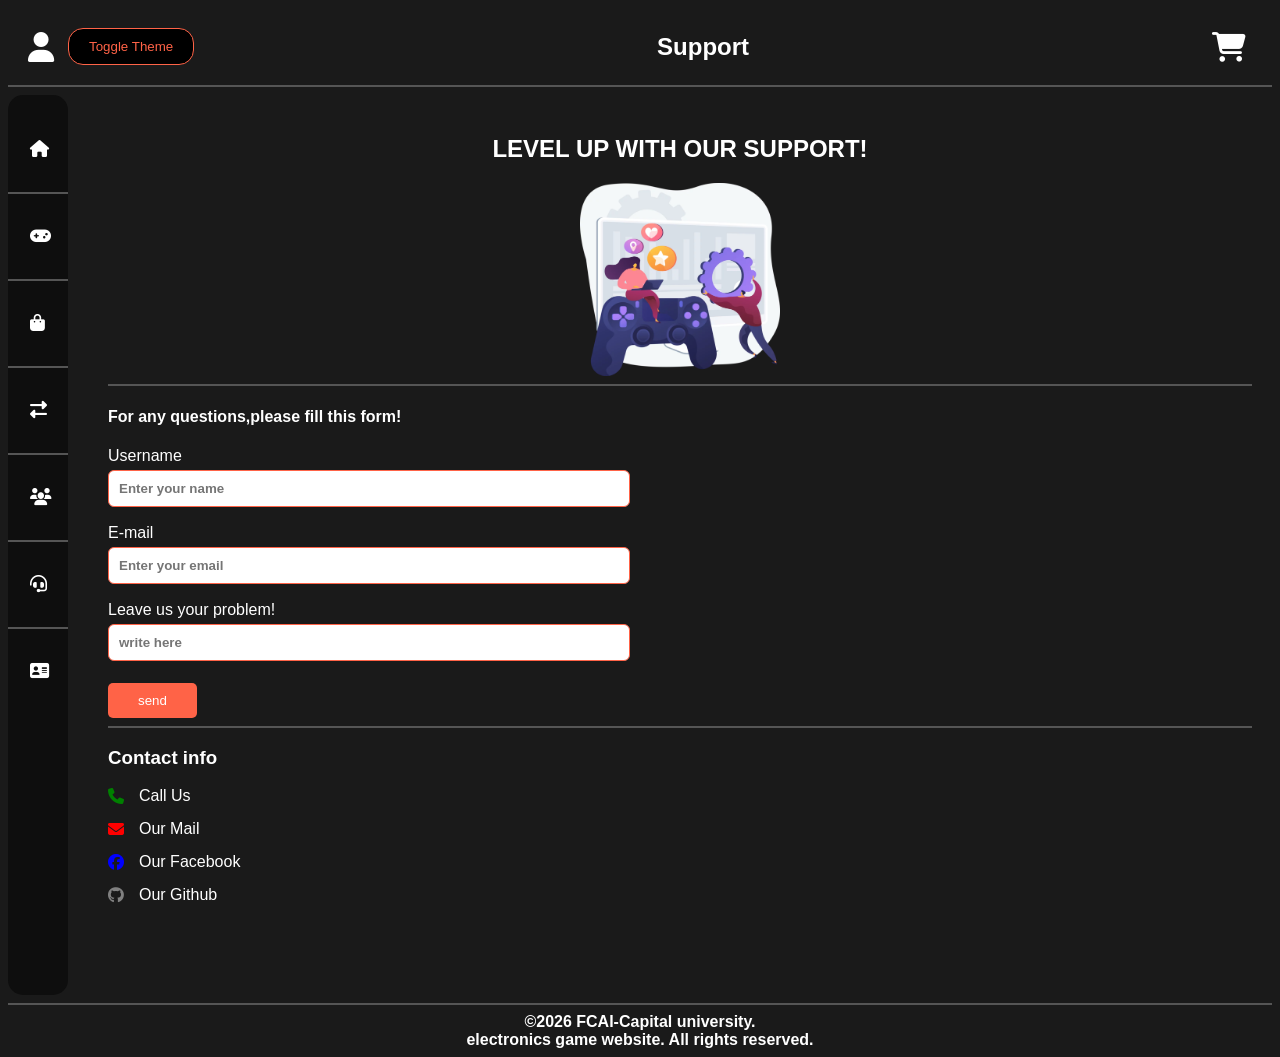
<file: support.html>
<!DOCTYPE html>
<html lang="en">
<head>
    <meta charset="UTF-8">
    <meta name="viewport" content="width=device-width, initial-scale=1.0">
    <title>game website-support</title>
    <link rel="stylesheet" href="https://cdnjs.cloudflare.com/ajax/libs/font-awesome/6.5.1/css/all.min.css">
    <link rel="stylesheet" href="style.css">
    <link rel="stylesheet" href="support.css">
</head>
<body>
    <header>
        <section id="head">
            <a href="profile.html">
                <i class="fa-solid fa-user"></i>
            </a>
            <button id="theme-toggle">Toggle Theme</button>
            <h2>Support</h2>
            <a href="cart.html">
                <i class="fa-solid fa-cart-shopping"></i>
            </a> 
        </section>
        <hr color="#555">
    </header>
    <div id="global">
        <nav id="navigation">
                <ul>
                    <li>
                        <a href="home.html">
                            <i class="fa-solid fa-house"></i>
                            <span>Home</span>
                        </a>
                    </li>

                    <hr color="#555">

                    <li>
                        <a href="my_library.html">
                            <i class="fa-solid fa-gamepad"></i>
                            <span>My Library</span>
                        </a>
                    </li>

                    <hr color="#555">

                    <li>
                        <a href="store.html">
                            <i class="fa-solid fa-bag-shopping"></i>
                            <span>Store</span>
                        </a>
                    </li>

                    <hr color="#555">

                    <li>
                        <a href="compare.html">
                            <i class="fa-solid fa-right-left"></i>
                            <span>Compare</span>
                        </a>
                    </li>

                    <hr color="#555">

                    <li>
                        <a href="community.html">
                            <i class="fa-solid fa-users"></i>
                            <span>Community</span>
                        </a>
                    </li>

                    <hr color="#555">

                    <li>
                        <a href="support.html">
                            <i class="fa-solid fa-headset"></i>
                            <span>Support</span>
                        </a>
                    </li>

                    <hr color="#555">

                    <li>
                        <a href="about_team.html">
                            <i class="fa-solid fa-address-card"></i>
                            <span>About Team</span>
                        </a>
                    </li>
                </ul>
            </nav>


        <main>
           
            <section id="welcome">
            <h2 class="h2_2">LEVEL UP WITH OUR SUPPORT!</h2>
            <img id="support_img" src="images/support.webp" width="200">
            </section>

            <hr color="#555">

            <div>
                <h4 class="h4_1">For any questions,please fill this form!</h4>
            </div>

            <form id="contactForm" action="https://formspree.io/f/myklvvyr" method="post">
                <div>
                <label>Username</label>
                <input type="text" placeholder="Enter your name" name="username">
                </div>

                <div>
                    <label>E-mail</label>
                    <input type="email" placeholder="Enter your email" name="email">
                </div>
                
                <div>
                    <label>Leave us your problem!</label>
                    <input type="text" placeholder="write here" name="problem">
                </div>

                <div>
                    <button type="submit" class="submit_button">send</button>
                </div>
            </form>
            <hr color="#555">


            <h3 class="h3_2">Contact info</h3>
            <div class="info-item">
            <i class="fa-solid fa-phone"></i> <a href="tel:01282584008">Call Us</a>
            </div>

            <div class="info-item">
                <i class="fa-solid fa-envelope"></i>
                <a href="mailto:demianamalak23@gmail.com?subject=Support%20Message">Our Mail</a>
            </div>

            <div class="info-item">
                <i class="fa-brands fa-facebook"></i> <a href="https://www.facebook.com/Capital.edu.eg1?__cft__[0]=AZYTBmdl0ZLpbVJCiju-bpNl62D5y2t2AOoTU4Mpx6gIxmbqAqCu_ZXXHdL8nqr28PHWjYJxFXGmxgc3Q_YKCQACSLkxWkm4jU4lEo-mrQyX8eORk-AzpLNUINaPcgsd51i3WA6zsMfVNFwrHmGpzB-doEvZHWAv2O3AZwD4dvvzCM-2VzrS-_heJhIlOEqAMVI&__tn__=-UC%2CP-R  ">Our Facebook</a>
            </div>

            <div class="info-item">
            <i class="fa-brands fa-github"></i>  <a href=" https://github.com/wissamsafwat/team-project">Our Github</a>
            </div>

        </main>
    </div>

    <footer>
        <hr color="#555">
        &copy;2026 FCAI-Capital university. <br>
        electronics game website. All rights reserved.
    </footer>
    <script src="support.js"></script>
    <script src="global.js"></script>
</body>
</html>
</file>
<file: index.css>
* {
  margin: 0;
  padding: 0;
  box-sizing: border-box;
}
body {
  background-color: var(--background-color);
  color: var(--text-color);
  font-family: 'Segoe UI', sans-serif;
  min-height: 100vh;
}
.login-body {
  display: flex;
  justify-content: center;
  align-items: center;
  min-height: 100vh;
}

.login-container {
  background-color: var(--background-color);
  padding: 50px;
  border-radius: 20px;
  border-top: 6px solid var(--hover-icon);
  width: 400px;
  text-align: center;
  box-shadow: 0 20px 50px rgba(0, 0, 0, 0.7);
  padding: 30px;
  margin: 15px;
}

.login-container h2 {
  margin-bottom: 30px;
  text-transform: uppercase;
  letter-spacing: 2px;
  margin: 10px;
  padding: 10px;
}
.login-container input {
  display: block;
  width: 100%;
  padding: 15px;
  margin-bottom: 20px;
  background: #1a1a1a;
  border: 1px solid #444;
  border-radius: 10px;
  color: white;
  font-size: 16px;
  outline: none;
}

.login-container input:focus {
  border-color: tomato;
}

.login,
.signup {
  padding: 10px;
  display: block;
  width: 100%;
  border-radius: 15px;
  cursor: pointer;
  background-color: var(--foreground-color);
  color: white;
  margin-top: 20px;
  border: 1px solid var(--hover-icon);
}

.login:hover {
  box-shadow: 0 2px 20px var(--hover-icon);
}
.signup:hover {
box-shadow: 0 2px 20px var(--hover-icon);
}
a.login,
a.signup { 
  text-decoration: none;
  color: var(--hover-icon);
  font-size: larger;
}
#theme-toggle {
  cursor: pointer;
  padding: 15px;
  border-radius: 15px;
  color: var(--text-color);
  margin: 10px;
}
</file>
<file: style.css>
:root {
    --main-color: #4879ff;
    --background-color: #1a1a1a;
    --foreground-color: #f0f0f0;
    --text-color: white;
    --hover-icon: tomato;
    --icon-color: white;
    --nav-color: #0e0e0e;
    --hover-nav: tomato;
    --button-color: #0e0e0e;
    --secondry-color: #0e0e0e;
    --person-card: rgb(116, 118, 122);
    --darker: rgb(236, 74, 46);
    --color: white;
}
body.light,
body.specs-table-container {
  --background-color: white;
  --foreground-color: #ccc;
  --hover-icon: #4879ff;
  --text-color: #1a1a1a;
  --icon-color: #1a1a1a;
  --nav-color: #4879ff;
  --hover-nav: #1a1a1a;
  --button-color: white;
  --secondry-color: #0e0e0e;
  --person-card: #56596a;
  --darker: #3a61cc;
  --color: white;
  overflow-x: hidden;
}
body.light #navigation hr {
  display: none;
}
body.light #navigation {
  width: 100%;
  height: 60px;
  position: sticky;
  top: 0;
  left: 0;
  flex-direction: row;
  width: 100%;
  height: 60px;
  border-radius: 15px;
  padding: 0 20px;
  z-index: 1000;
}
body.light #global {
  flex-direction: column;
}
body.light #navigation ul {
  display: flex;
  justify-content: space-around;
  align-items: center;
  width: 100%;
}
body.light #navigation a {
  padding: 10px;
  text-align: center;
}

body.dark,
body.specs-table-container {
  --background-color: #1a1a1a;
  --foreground-color: #000;
  --hover-icon: tomato;
  --text-color: white;
  --icon-color: white;
  --nav-color: #0e0e0e;
  --hover-nav: tomato;
  --button-color: #0e0e0e;
  --secondry-color: #0e0e0e;
  --person-card: rgb(116, 118, 122);
  --darker: rgb(236, 74, 46);
  --color: white;
}
.profile_card h3 {
  color: white;
}

.profile_card p {
  color: black;
}

.profile_card a {
  color: tomato;
}
body {
  display: flex;
  flex-direction: column;
  min-height: 100vh;
  font-family: sans-serif;
  background-color: var(--background-color);
}
#global {
  display: flex;
  flex: 1;
  gap: 20px;
  align-items: flex-start;
}
#head {
  display: flex;
  justify-content: space-between;
  align-items: center;
  margin: 20px;
}
#head h2 {
  text-align: center;
  font-weight: bolder;
  color: var(--text-color);
  margin: 0;
  flex: 1;
}
#head i {
  transition: 0.6s;
  font-size: 30px;
  padding-right: 20px;
}
#head i:hover {
  transform: scale(1.3);
  color: var(--hover-icon);
}
header,
footer {
  text-align: center;
  font-weight: bolder;
  color: var(--text-color);
}
header a i {
  text-align: right;
  color: var(--icon-color);
  text-decoration: none;
  width: 20px;
}
#navigation {
  position: sticky;
  top: 0;
  left: 0;
  display: flex;
  flex-direction: column;
  flex-shrink: 0;
  justify-content: flex-start;
  background: var(--nav-color);
  width: 60px;
  height: 100vh;
  box-sizing: border-box;
  overflow: hidden;
  overflow-y: auto;
  white-space: nowrap;
  border-radius: 15px;
  transition: 0.5s;
  padding-top: 20px;
  padding-bottom: 20px;
}
body.dark #navigation:hover {
  width: 200px;
  box-shadow: 0px 2px 20px var(--hover-nav);
}
#navigation ul {
  list-style-type: none;
  width: 100%;
  list-style: none;
  padding: 0;
  margin: 0;
}
#navigation a {
  text-decoration: none;
  transition: 0.3s;
  color: white;
  display: block;
  width: 100%;
  padding: 15px 20px;
  box-sizing: border-box;
  text-align: center;
}
#navigation a:hover {
  color: var(--hover-nav);
  transform: scale(1.3);
}
#navigation a i {
  text-align: center;
  font-size: 17px;
}
body.dark #navigation a span {
  margin-left: 10px;
  opacity: 0;
  transition: 0.3s;
}
body.dark #navigation:hover a span {
  opacity: 1;
}
#navigation ul li {
  padding: 10px 2px;
}
main {
  flex: 1;
  width: 100%;
  padding: 20px;
  color: var(--text-color);
}
#theme-toggle {
  background-color: var(--foreground-color);
  color: var(--hover-icon);
  border: var(--hover-icon) 1px solid;
  padding: 10px 20px;
  border-radius: 15px;
  cursor: pointer;
}
#theme-toggle:hover {
  box-shadow: 0px 2px 20px;
}

.h2_2 {
  color: var(--text-color);
}

label.inp-label {
  text-align: start;
  color: #57534d;
  font-size: 12px;
  margin-bottom: 4px;
  display: block;
}
</file>
<file: about_team.css>
#welcome_pic{
    text-align: center; 
    margin: 20px auto;
}
figcaption{
    color: var(--text-color); 
    font-style: italic; 
    margin-top: 10px;
}
.container{
    display: flex;
    flex-wrap: wrap;
    justify-content: center;
    gap: 20px;
}

.profile_card{
    box-shadow: 0px 4px rgb(78, 75, 75);
    border: 4px solid var(--person-card);
    border-radius: 10px;
    background-color:var(--person-card);
    width: 310px;
    height: 180px;
    padding: 15px;
    display: flex;        
    align-items: center;
    gap: 25px;
}

.profile_card:hover{
    box-shadow: 0px 2px 20px var(--hover-icon);
    transform: translateY(-3px);
}

.left img{
    width: 50px;
    height: 50px;
}

.right{
    margin: 0;
    color:var(--hover-icon);
}

.right p{
    margin: 3px 0;
}
.divider{
    width: 2px;
    height: 180px;
    background-color: rgb(198, 194, 194);
}
.left a {
    display: block;
    margin-top: 15px;
    color:var(--hover-icon);
    text-decoration: none;
}
</file>
<file: cart.css>
main{
    flex: 1;
    display: block;
}
body { 
    background: var(--background-color);
    color: var(--text-color);
    font-family: Arial, sans-serif; 
}
#page-header { text-align: center; padding: 40px 20px; }
#page-header h3 { font-size: 34px; color: var(--text-color);}
#page-header p { color:var(--text-color); font-size: 15px; margin-top: 8px; }
#main-layout {
    display: flex;
    flex: 1;
    justify-content: center;
    width: 100%;
    padding: 20px 30px;
    box-sizing: border-box;
}

#clear-btn,#buy-btn{
    background:var(--button-color);
    color:var(--text-color);
    border: 1px solid var(--hover-icon);
    padding: 10px;
    border-radius: 6px;
    cursor: pointer;
    transition: 0.2s;
    width: 100%;
}
#buy-btn:hover{ background:var(--hover-icon); color:var(--text-color);}
#clear-btn:hover { background: var(--hover-icon); color:var(--text-color);}
#cart-section {
    width: 100%;
    max-width: 900px;
    background: var(--card-bg);
    border:1px solid var(--hover-icon);
    border-radius: 10px;
    padding: 24px;
    display: flex;
    flex-direction: column;
    gap: 16px;
    box-shadow: 0 2px 20px black;
}
#cart-section:hover
{
    box-shadow: 0 2px 20px var(--hover-icon);
}
#cart-box { 
    min-height: 180px;
    background:var(--background-color);
    border: 1px solid var(--hover-icon);
    border-radius: 15px;
    padding: 14px;
}

#cart-list { list-style: none; display: flex; flex-direction: column; gap: 8px; }
#cart-list li {
    display: flex; justify-content: space-between;
    background: #161616; border: 1px solid #2a2a2a;
    padding: 10px; border-radius: 6px; font-size: 14px;
}

#total-box {
    display: flex; justify-content: space-between; align-items: center;
    background:var(--hover-icon); border: 1px solid var(--hover-icon);
    padding: 14px; border-radius:15px;
}
#total-price { color: var(--text-color); font-size: 26px; font-weight: bold;}
</file>
<file: community.css>
main{
    flex: 1;
}
main hr {
    width: 100%;
    border: none;
    height: 1px;
    background-color: #555;
    margin: 30px 0; 
}
section{
    text-align: center;
}
#chatbox{
    display: flex;
    flex-direction: column;
    text-align: center;
    width: 100%;
    max-width: 600px;
    height: 500px;
    border: 2px solid var(--hover-icon);
    border-radius: 15px;
    box-shadow: 0 2px 20px black;
    overflow-y: auto;
    overflow: hidden;
    margin: 40px auto;
}
#chatbox:hover{
    box-shadow: 0 2px 20px var(--hover-icon);
}
#msg_area{
    flex: 1;
    min-height: 0;
    overflow-y: auto;
    height: 100%;
    padding: 20px;
    padding-bottom: 20px;
}
#text_input{
    background-color: var(--background-color);
    display: flex;
    flex: row;
    flex-shrink: 0;
    gap: 10px;
    margin-left: 2px;
    margin-right: 20px;
    height: 60px;
    margin-bottom: 20px;
    margin-top: -12px;
    border-top: 3px solid #555;
    padding-top: 20px;
}
#text{
    outline: none;
    width: 100%;
    margin-left: 2px;
    margin-right: 4px;
    text-align: center;
    border: 2px solid var(--hover-icon);
    border-radius: 30px;
    font-weight: bolder;
    background-color: var(--background-color);
    color: var(--text-color);

}
#text:focus{
    box-shadow: 0 2px 20px var(--hover-icon);
    border: 1px solid var(--hover-icon);
}
#text::placeholder{
    font-weight: bolder;
    font-size: larger;
}
#send_btn{
    border-color: var(--hover-icon);
    background-color: var(--background-color);
    border-radius: 30px;
    color: var(--text-color);
}
#send_btn:hover{
    box-shadow: 0 2px 20px var(--hover-icon);
}
</file>
<file: login.css>
* {
  margin: 0;
  padding: 0;
  box-sizing: border-box;
}
body {
  background-color: #1a1a1a;
  color: white;
  font-family: 'Segoe UI', sans-serif;
  min-height: 100vh;
}
.login-body {
  display: flex;
  justify-content: center;
  align-items: center;
  min-height: 100vh;
}

.login-container {
  background-color: var(--background-color);
  padding: 50px;
  border-radius: 20px;
  border-top: 6px solid var(--hover-icon);
  width: 400px;
  box-shadow: 0 20px 50px rgba(0, 0, 0, 0.7);
}

.login-container h2 {
  margin-bottom: 30px;
  text-transform: uppercase;
  letter-spacing: 2px;
  margin: 10px;
  color: var(--text-color);
}
.login-container input {
  display: block;
  width: 100%;
  padding: 15px;
  margin-bottom: 20px;
  background: var(--background-color);
  border: 1px solid #444;
  border-radius: 10px;
  color: var(--text-color);
  font-size: 16px;
  outline: none;
}

.login-container input:focus {
  border-color: var(--hover-icon);
}
.submit {
  padding: 10px;
  display: block;
  width: 100%;
  border-radius: 15px;
  cursor: pointer;
  background-color: var(--foreground-color);
  color: var(--hover-icon);
  margin-top: 20px;
  border: 1px solid var(--hover-icon);
}
.submit:hover {
    box-shadow: 0 2px 20px var(--hover-icon);
}
</file>
<file: library.css>
#search_container{
    text-align: center;
    font-weight: bold;
    margin-bottom: 25px;
    margin-right: 30px;
}
#search{
    background-color: var(--background-color);
    color: var(--text-color);
    text-align: center;
    border-radius: 30px;
    width: 100%;
    height: 50px;
    font-size: large;
    border: 2px solid var(--hover-icon);
}
#search:focus{
    outline: none;
    border: 2px solid var(--hover-icon);
    box-shadow: 0 2px 20px var(--hover-icon);
}
.cards_container , .fav_cards_container{
    display: flex;
    justify-content: center;
    flex-wrap: wrap;
    gap: 20px;
}
.fav_cards_container:empty::after{
    content: "you have no favourite games yet. click the heart button to add some!";
    padding: 20px;
    color:var(--text-color);
    font-size: large;

}
.card{
    display: flex;
    flex-direction: column;
    justify-content: space-between;
    padding: 20px;
    margin: 20px;
    box-shadow: 0px 2px 20px black;
    transition: 0.6s;
    width: 180px;
    border-radius: 10px;
}
.card:hover{
    box-shadow: 0px 2px 20px var(--hover-icon);
    transform: translateY(-5px);
}
.card-img{
    width: 100%;
    height: 150px;
    object-fit: cover;
    display: block;
    border-radius: 5px;
}
.card_name{
    font-weight: bolder;
    text-align: center;
    color:var(--hover-icon);
}
.add_to_fav{
    display: flex;
    justify-content: space-around;
    margin-top: auto;
    align-self: center;
}
.add_to_fav:hover{
    color: tomato;
}
.info{
    color: var(--text-color);
}
.h3_1{
color: var(--text-color);
}
</file>
<file: profile.css>
main {
    flex: 1;
    padding: 20px; 
}
#profile_pic{
    align-items: center;
    text-align: center;
    margin-left: -50px;
}
#profile_pic h3{
    margin-left: 50px;
}
#icon_1{
  display: block;
  font-size: 170px;  
  margin-bottom: 20px; /* space between icon and form */
}

form {
    flex: 1;
    background-color: #0e0e0e;
    padding: 20px;
    border-radius: 20px;
    border: 1px solid #222;
}
h3{
  font-family:'Franklin Gothic Medium', 'Arial Narrow', Arial, sans-serif;
  font-size: large;
  
}
.buttons{
    flex: 1;
    padding: 10px;
    border-radius: 6px;
    cursor: pointer;
    font-weight: bold;
    border: none;
    transition: 0.2s;   
}
.buttons a{
    text-decoration: none;
    color: var(--text-color);
}
#logout{
    color:var(--text-color);
    background-color:var(--hover-icon);
}

#logout:hover{
    background-color:var(--darker);
    transform: translateY(-5px);
}
#change-email{
    color:var(--text-color);
    background-color:var(--hover-icon); 
}
#change-email:hover{
    background-color:var(--darker);
    transform: translateY(-5px);
}
#change-password{
   color:var(--text-color);
   background-color:var(--hover-icon); 
}
#change-password:hover{
    background-color:var(--darker);
    transform: translateY(-5px); 
}
input, select {
    width: 50%;
    padding: 10px;
    margin-bottom: 10px;
    border-radius: 6px;
    border: 2px solid #2a2a2a;
    background-color:#0e0e0e;
    color: #fff;
    outline: none;
}
#gamer-tag{
    border-radius:6px;
    width:67%;
    border: 15px solid #0e0e0e ;
    color:var(--color);
}
#email{
    border-radius:6px;
    width:67%;
    border: 15px solid #0e0e0e;
    color:var(--color);
}
#password{
    border-radius:6px;
    width:67%;
    border: 15px solid #0e0e0e;
    color:var(--color);
}
#region_p{
    border-radius:6px;
    width:67%;
    border: 15px solid #0e0e0e;
    color:var(--color);
}
p{
    color: var(--text-color);
    background-color: #0e0e0e;
    font-size:small;
}
#icon_1{
    color:var(--icon-color);
}
#status{
    color: var(--text-color);
}
.h3_3{
    color: var(--text-color);
}
img{
    max-width: 100%; 
    height: auto; 
    border-radius: 10px; 
    border: 2px solid var(--hover-icon);
}
</file>
<file: store.css>
#search_container{
    text-align: left;
    font-weight: bold;
    margin-bottom: 25px;
    margin-top: 25px;
    margin-right: 30px;
}
#search{
    background-color: var(--background-color);
    color: var(--text-color);
    text-align: center;
    border-radius: 30px;
    width: 100%;
    height: 50px;
    font-size: large;
    border: 2px solid var(--hover-icon);
}
#search:focus{
    outline: none;
    border: 2px solid var(--hover-icon);
    box-shadow: 0 2px 20px var(--hover-icon);
}
#search_btns{
    text-align: center; 
    margin-bottom: 20px;
}
.change_view_btn{
    background-color: var(--hover-icon); 
    color: white; 
    padding: 10px 20px; 
    border: none; 
    border-radius: 5px; 
    cursor: pointer; 
    margin-right: 10px;
}
.change_view_btn:hover{
    box-shadow: 0 2px 20px var(--text-color);
}
.trailer-section{
    text-align: center;
}
.card {
    display: flex;
    flex-direction: column;
    justify-content: space-between;
    padding: 20px;
    margin: 20px;
    box-shadow: 0px 2px 20px black;
    transition: 0.6s;
    width: 180px;
    border-radius: 10px;
}

.card:hover {
    box-shadow: 0px 2px 20px var(--hover-icon);
    transform: translateY(-5px);
}

.card-container {
    display: flex;
    justify-content: center;
    flex-wrap: wrap;
    gap: 20px;
}

.card-buttons {
    display: flex;
    color: tomato;
    justify-content: space-around;
    margin-top: 10px;
    text-align: center;
}

.card-img {
    width: 100%;
    height: 150px;
    object-fit: cover;
    display: block;
    border-radius: 5px;
}

.add_to_cart {
    margin: 20px auto 0;
    color:var(--secondry-color);
    border-radius: 25px;
    padding: 10px 20px;
    display: inline-flex;
    align-items: center;
    gap: 8px;
}

.add_to_cart:hover {
    background: var(--hover-icon);
    color: white;
    transform: scale(1.03);
}

h2 {
    text-align: center;
    color: white;
    margin-top: 20px;
}

.card-title {
    font-weight: bolder;
    color:var(--text-color);
    text-align: center;
}

.card-price {
    color: rgb(0, 255, 0);
    text-align: center;
}
p{
    color: var(--text-color);
}
.h2_1{
    color: var(--text-color);
}
.card-container.list-view {
    flex-direction: column;
    align-items: center;
}
.card-container.list-view .card {
    flex-direction: row;
    width: 80%;
    max-width: 800px;
    height: auto;
    align-items: center;
    text-align: left;
}
.card-container.list-view .card-img {
    width: 200px;
    height: 150px;
    margin-right: 20px;
}
.card-container.list-view .card_details {
    flex: 1;
}
.card-container.list-view .card-title,
.card-container.list-view .card-price {
    text-align: left;
}
.card-container.list-view .add_to_cart {
    margin: 0 0 0 20px;
}
</file>
<file: support.css>
main{
    flex: 1;
    display: block;
}
#welcome{
    display: flex;
    flex-direction: column;
    flex: 1;
    text-align: center;
    align-items: center;
    width: 100%; 
}

.submit_button{
    background-color:var(--hover-icon);
    color:var(--text-color);
    margin-top: 5px;
    border-radius: 5px;
    cursor: pointer;
    padding: 10px 30px;
    width: fit-content; /* 34an mykbrsh 3an el kalam ele gwah*/
    border: none;
    color: var(--secondty-color);
    
}


.submit_button:hover{
    transform: scale(1.05);
}


form {
    display: flex;
    flex-direction: column;
    gap: 12px;
    width: 500px;
}

input {
    width: 100%;
    padding: 10px;
    margin-top: 5px;
    margin-bottom: 5px;
    border-radius:6px;
    border: 1.5px solid var(--hover-icon);
    display: block;  /*new line*/
    background-color: white;
    font-weight: bold;
}

.info-item {
    display: flex;
    align-items: center;  
    gap: 15px;     /*icon and link*/       
    margin-bottom: 15px;
}

.info-item a{
  color:var(--text-color);
  text-decoration: none;
}

.info-item a:hover {
    color:var(--hover-icon);       
}

.fa-phone { color: green; }     
.fa-envelope { color: red; }   
.fa-facebook { color: blue ; }   
.fa-github { color: grey; }
label{
    color: var(--text-color);
}
.h4_1{
    color: var(--text-color);
}
.h3_2{
    color: var(--text-color);
}
</file>
